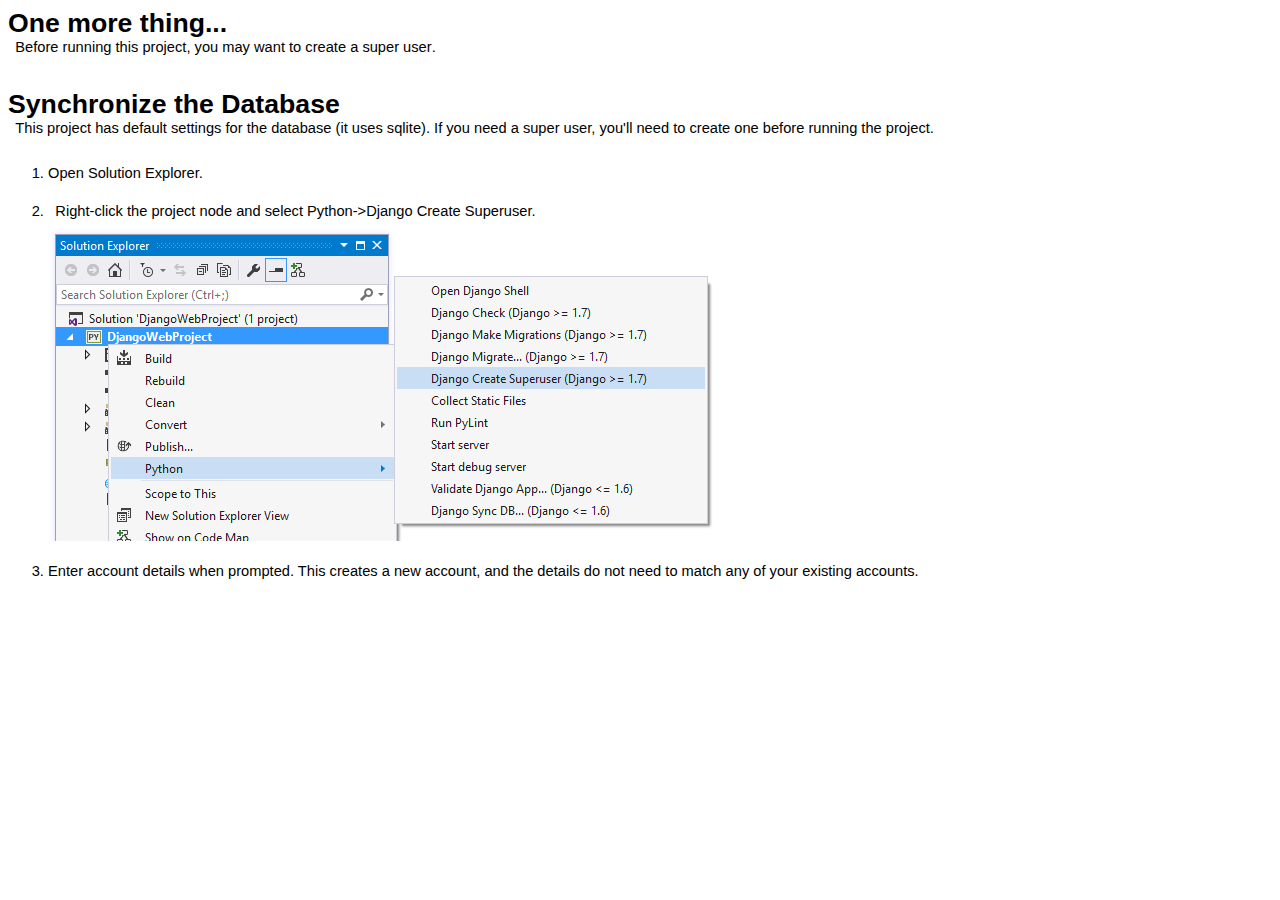
<file: readme.html>
<html xmlns="http://www.w3.org/1999/xhtml" lang="en">
<head>
    <meta charset="utf-8" />
    <title>Django Web App Configuration</title>
    <style type="text/css">body { font-family: 'Segoe UI', Arial, Helvetica, sans-serif; font-weight: 200; font-size: 11pt; } p, h1, h2 { margin: 0; padding: 0; } h1 { font-size: 20pt; font-weight: bold; padding-top: 1em; } h1.top { padding-top: 0em; } h2 { font-size: 16pt; font-weight: 300; padding-top: 0.5em; padding-left: 0em; } p { padding-left: 0.5em; padding-bottom: 0.5em; } p.hint { color: #666666; } code { font-family: Consolas, 'Lucida Console', monospace; } ol { margin-top: 0; padding-top: 0; } ol > li { padding-top: 1.5em; } li > img { vertical-align: middle; }</style>
</head>
<body>
    <h1 class="top">One more thing...</h1>
    <p>
        Before running this project, you may want to <strong>create a super user</strong>.
    </p>


    <h1>Synchronize the Database</h1>
    <p>
        This project has default settings for the database (it uses sqlite).
        If you need a super user, you'll need to create one before running the project.
    </p>

    <ol>
        <li>Open Solution Explorer.</li>
        <li>
            <p>Right-click the project node and select Python-&gt;Django Create Superuser.</p>
            <img src="[data-uri]" />
        </li>
        <li>
            Enter account details when prompted. This creates a new account, and
            the details do not need to match any of your existing accounts.
        </li>
    </ol>
</body>
</html>
</file>
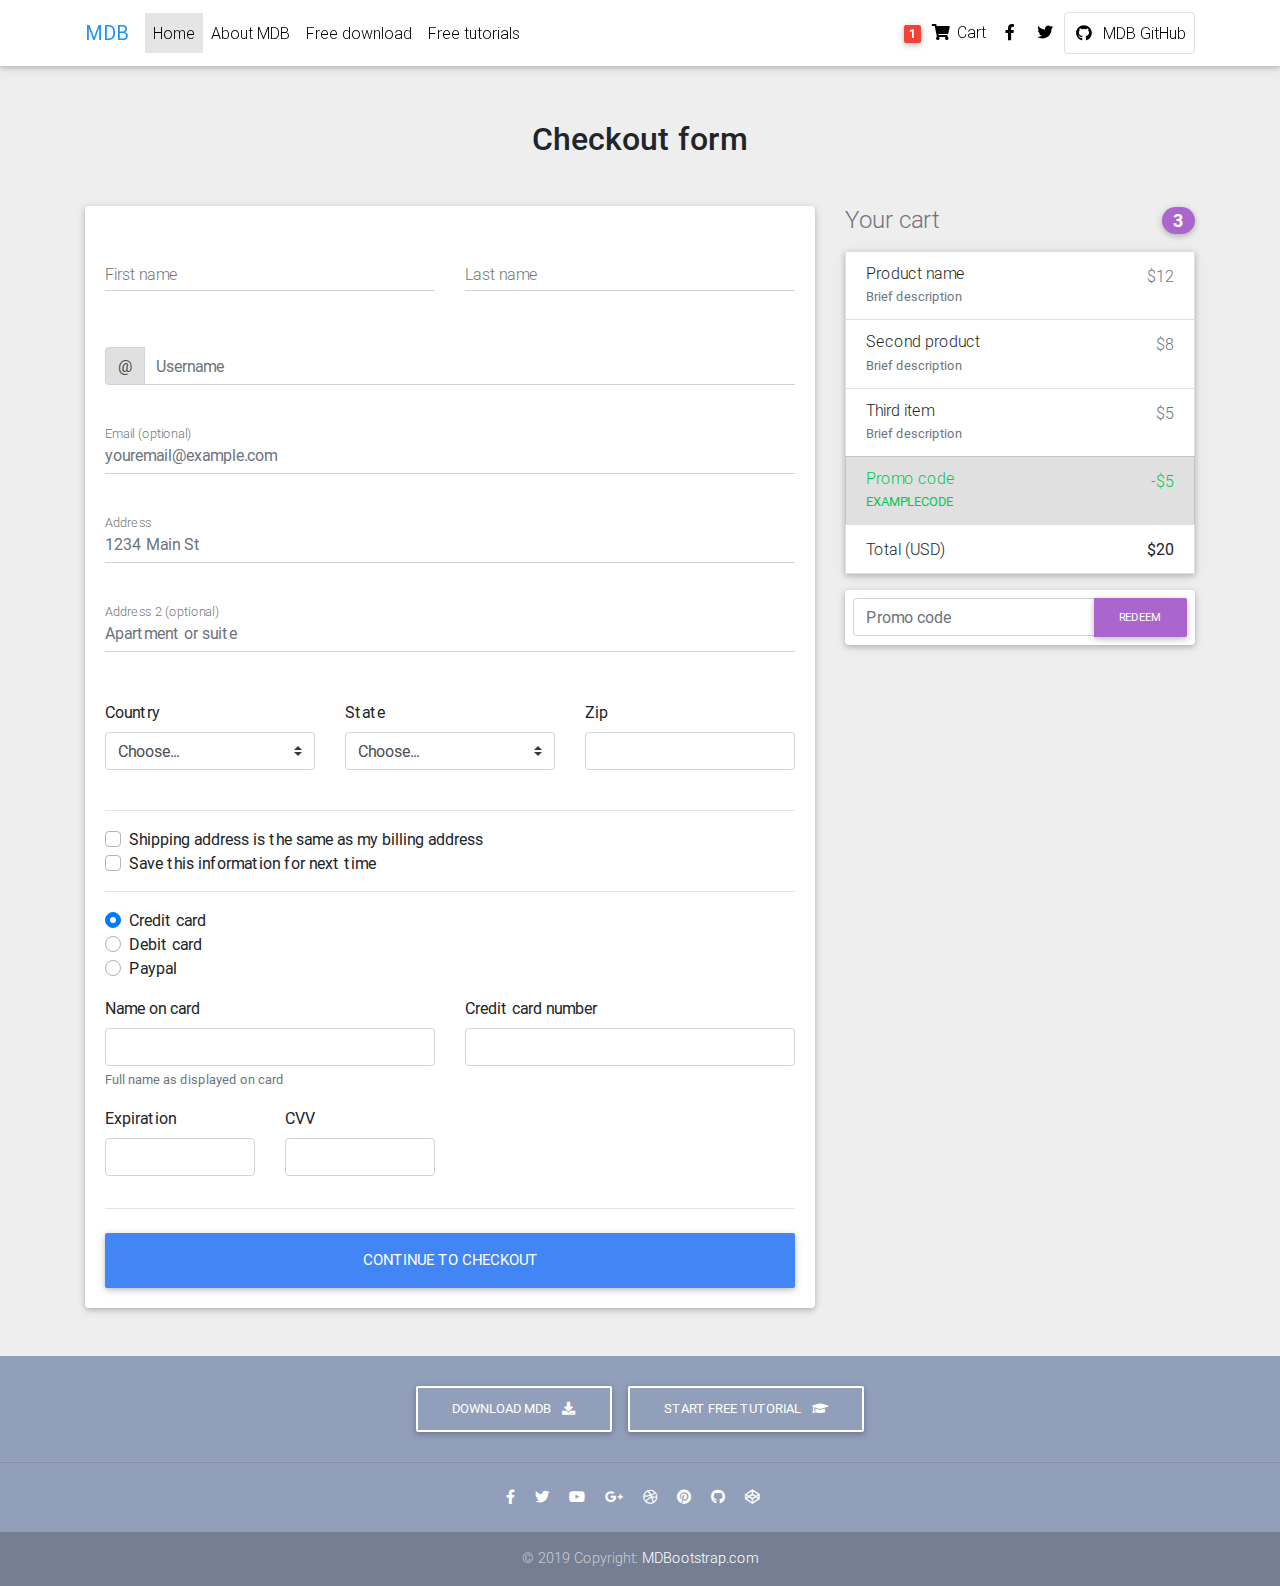
<file: static/app/checkout-page.html>
<!DOCTYPE html>
<html lang="en">

<head>
  <meta charset="utf-8">
  <meta name="viewport" content="width=device-width, initial-scale=1, shrink-to-fit=no">
  <meta http-equiv="x-ua-compatible" content="ie=edge">
  <title>Material Design Bootstrap</title>
  <!-- Font Awesome -->
  <link rel="stylesheet" href="https://use.fontawesome.com/releases/v5.11.2/css/all.css">
  <!-- Bootstrap core CSS -->
  <link href="css/bootstrap.min.css" rel="stylesheet">
  <!-- Material Design Bootstrap -->
  <link href="css/mdb.min.css" rel="stylesheet">
  <!-- Your custom styles (optional) -->
  <link href="css/style.min.css" rel="stylesheet">
</head>

<body class="grey lighten-3">

  <!-- Navbar -->
  <nav class="navbar fixed-top navbar-expand-lg navbar-light white scrolling-navbar">
    <div class="container">

      <!-- Brand -->
      <a class="navbar-brand waves-effect" href="https://mdbootstrap.com/docs/jquery/" target="_blank">
        <strong class="blue-text">MDB</strong>
      </a>

      <!-- Collapse -->
      <button class="navbar-toggler" type="button" data-toggle="collapse" data-target="#navbarSupportedContent" aria-controls="navbarSupportedContent"
        aria-expanded="false" aria-label="Toggle navigation">
        <span class="navbar-toggler-icon"></span>
      </button>

      <!-- Links -->
      <div class="collapse navbar-collapse" id="navbarSupportedContent">

        <!-- Left -->
        <ul class="navbar-nav mr-auto">
          <li class="nav-item active">
            <a class="nav-link waves-effect" href="#">Home
              <span class="sr-only">(current)</span>
            </a>
          </li>
          <li class="nav-item">
            <a class="nav-link waves-effect" href="https://mdbootstrap.com/docs/jquery/" target="_blank">About MDB</a>
          </li>
          <li class="nav-item">
            <a class="nav-link waves-effect" href="https://mdbootstrap.com/docs/jquery/getting-started/download/" target="_blank">Free download</a>
          </li>
          <li class="nav-item">
            <a class="nav-link waves-effect" href="https://mdbootstrap.com/education/bootstrap/" target="_blank">Free tutorials</a>
          </li>
        </ul>

        <!-- Right -->
        <ul class="navbar-nav nav-flex-icons">
          <li class="nav-item">
            <a class="nav-link waves-effect">
              <span class="badge red z-depth-1 mr-1"> 1 </span>
              <i class="fas fa-shopping-cart"></i>
              <span class="clearfix d-none d-sm-inline-block"> Cart </span>
            </a>
          </li>
          <li class="nav-item">
            <a href="https://www.facebook.com/mdbootstrap" class="nav-link waves-effect" target="_blank">
              <i class="fab fa-facebook-f"></i>
            </a>
          </li>
          <li class="nav-item">
            <a href="https://twitter.com/MDBootstrap" class="nav-link waves-effect" target="_blank">
              <i class="fab fa-twitter"></i>
            </a>
          </li>
          <li class="nav-item">
            <a href="https://github.com/mdbootstrap/bootstrap-material-design" class="nav-link border border-light rounded waves-effect"
              target="_blank">
              <i class="fab fa-github mr-2"></i>MDB GitHub
            </a>
          </li>
        </ul>

      </div>

    </div>
  </nav>
  <!-- Navbar -->

  <!--Main layout-->
  <main class="mt-5 pt-4">
    <div class="container wow fadeIn">

      <!-- Heading -->
      <h2 class="my-5 h2 text-center">Checkout form</h2>

      <!--Grid row-->
      <div class="row">

        <!--Grid column-->
        <div class="col-md-8 mb-4">

          <!--Card-->
          <div class="card">

            <!--Card content-->
            <form class="card-body">

              <!--Grid row-->
              <div class="row">

                <!--Grid column-->
                <div class="col-md-6 mb-2">

                  <!--firstName-->
                  <div class="md-form ">
                    <input type="text" id="firstName" class="form-control">
                    <label for="firstName" class="">First name</label>
                  </div>

                </div>
                <!--Grid column-->

                <!--Grid column-->
                <div class="col-md-6 mb-2">

                  <!--lastName-->
                  <div class="md-form">
                    <input type="text" id="lastName" class="form-control">
                    <label for="lastName" class="">Last name</label>
                  </div>

                </div>
                <!--Grid column-->

              </div>
              <!--Grid row-->

              <!--Username-->
              <div class="md-form input-group pl-0 mb-5">
                <div class="input-group-prepend">
                  <span class="input-group-text" id="basic-addon1">@</span>
                </div>
                <input type="text" class="form-control py-0" placeholder="Username" aria-describedby="basic-addon1">
              </div>

              <!--email-->
              <div class="md-form mb-5">
                <input type="text" id="email" class="form-control" placeholder="youremail@example.com">
                <label for="email" class="">Email (optional)</label>
              </div>

              <!--address-->
              <div class="md-form mb-5">
                <input type="text" id="address" class="form-control" placeholder="1234 Main St">
                <label for="address" class="">Address</label>
              </div>

              <!--address-2-->
              <div class="md-form mb-5">
                <input type="text" id="address-2" class="form-control" placeholder="Apartment or suite">
                <label for="address-2" class="">Address 2 (optional)</label>
              </div>

              <!--Grid row-->
              <div class="row">

                <!--Grid column-->
                <div class="col-lg-4 col-md-12 mb-4">

                  <label for="country">Country</label>
                  <select class="custom-select d-block w-100" id="country" required>
                    <option value="">Choose...</option>
                    <option>United States</option>
                  </select>
                  <div class="invalid-feedback">
                    Please select a valid country.
                  </div>

                </div>
                <!--Grid column-->

                <!--Grid column-->
                <div class="col-lg-4 col-md-6 mb-4">

                  <label for="state">State</label>
                  <select class="custom-select d-block w-100" id="state" required>
                    <option value="">Choose...</option>
                    <option>California</option>
                  </select>
                  <div class="invalid-feedback">
                    Please provide a valid state.
                  </div>

                </div>
                <!--Grid column-->

                <!--Grid column-->
                <div class="col-lg-4 col-md-6 mb-4">

                  <label for="zip">Zip</label>
                  <input type="text" class="form-control" id="zip" placeholder="" required>
                  <div class="invalid-feedback">
                    Zip code required.
                  </div>

                </div>
                <!--Grid column-->

              </div>
              <!--Grid row-->

              <hr>

              <div class="custom-control custom-checkbox">
                <input type="checkbox" class="custom-control-input" id="same-address">
                <label class="custom-control-label" for="same-address">Shipping address is the same as my billing address</label>
              </div>
              <div class="custom-control custom-checkbox">
                <input type="checkbox" class="custom-control-input" id="save-info">
                <label class="custom-control-label" for="save-info">Save this information for next time</label>
              </div>

              <hr>

              <div class="d-block my-3">
                <div class="custom-control custom-radio">
                  <input id="credit" name="paymentMethod" type="radio" class="custom-control-input" checked required>
                  <label class="custom-control-label" for="credit">Credit card</label>
                </div>
                <div class="custom-control custom-radio">
                  <input id="debit" name="paymentMethod" type="radio" class="custom-control-input" required>
                  <label class="custom-control-label" for="debit">Debit card</label>
                </div>
                <div class="custom-control custom-radio">
                  <input id="paypal" name="paymentMethod" type="radio" class="custom-control-input" required>
                  <label class="custom-control-label" for="paypal">Paypal</label>
                </div>
              </div>
              <div class="row">
                <div class="col-md-6 mb-3">
                  <label for="cc-name">Name on card</label>
                  <input type="text" class="form-control" id="cc-name" placeholder="" required>
                  <small class="text-muted">Full name as displayed on card</small>
                  <div class="invalid-feedback">
                    Name on card is required
                  </div>
                </div>
                <div class="col-md-6 mb-3">
                  <label for="cc-number">Credit card number</label>
                  <input type="text" class="form-control" id="cc-number" placeholder="" required>
                  <div class="invalid-feedback">
                    Credit card number is required
                  </div>
                </div>
              </div>
              <div class="row">
                <div class="col-md-3 mb-3">
                  <label for="cc-expiration">Expiration</label>
                  <input type="text" class="form-control" id="cc-expiration" placeholder="" required>
                  <div class="invalid-feedback">
                    Expiration date required
                  </div>
                </div>
                <div class="col-md-3 mb-3">
                  <label for="cc-expiration">CVV</label>
                  <input type="text" class="form-control" id="cc-cvv" placeholder="" required>
                  <div class="invalid-feedback">
                    Security code required
                  </div>
                </div>
              </div>
              <hr class="mb-4">
              <button class="btn btn-primary btn-lg btn-block" type="submit">Continue to checkout</button>

            </form>

          </div>
          <!--/.Card-->

        </div>
        <!--Grid column-->

        <!--Grid column-->
        <div class="col-md-4 mb-4">

          <!-- Heading -->
          <h4 class="d-flex justify-content-between align-items-center mb-3">
            <span class="text-muted">Your cart</span>
            <span class="badge badge-secondary badge-pill">3</span>
          </h4>

          <!-- Cart -->
          <ul class="list-group mb-3 z-depth-1">
            <li class="list-group-item d-flex justify-content-between lh-condensed">
              <div>
                <h6 class="my-0">Product name</h6>
                <small class="text-muted">Brief description</small>
              </div>
              <span class="text-muted">$12</span>
            </li>
            <li class="list-group-item d-flex justify-content-between lh-condensed">
              <div>
                <h6 class="my-0">Second product</h6>
                <small class="text-muted">Brief description</small>
              </div>
              <span class="text-muted">$8</span>
            </li>
            <li class="list-group-item d-flex justify-content-between lh-condensed">
              <div>
                <h6 class="my-0">Third item</h6>
                <small class="text-muted">Brief description</small>
              </div>
              <span class="text-muted">$5</span>
            </li>
            <li class="list-group-item d-flex justify-content-between bg-light">
              <div class="text-success">
                <h6 class="my-0">Promo code</h6>
                <small>EXAMPLECODE</small>
              </div>
              <span class="text-success">-$5</span>
            </li>
            <li class="list-group-item d-flex justify-content-between">
              <span>Total (USD)</span>
              <strong>$20</strong>
            </li>
          </ul>
          <!-- Cart -->

          <!-- Promo code -->
          <form class="card p-2">
            <div class="input-group">
              <input type="text" class="form-control" placeholder="Promo code" aria-label="Recipient's username" aria-describedby="basic-addon2">
              <div class="input-group-append">
                <button class="btn btn-secondary btn-md waves-effect m-0" type="button">Redeem</button>
              </div>
            </div>
          </form>
          <!-- Promo code -->

        </div>
        <!--Grid column-->

      </div>
      <!--Grid row-->

    </div>
  </main>
  <!--Main layout-->

  <!--Footer-->
  <footer class="page-footer text-center font-small mt-4 wow fadeIn">

    <!--Call to action-->
    <div class="pt-4">
      <a class="btn btn-outline-white" href="https://mdbootstrap.com/docs/jquery/getting-started/download/" target="_blank" role="button">Download MDB
        <i class="fas fa-download ml-2"></i>
      </a>
      <a class="btn btn-outline-white" href="https://mdbootstrap.com/education/bootstrap/" target="_blank" role="button">Start free tutorial
        <i class="fas fa-graduation-cap ml-2"></i>
      </a>
    </div>
    <!--/.Call to action-->

    <hr class="my-4">

    <!-- Social icons -->
    <div class="pb-4">
      <a href="https://www.facebook.com/mdbootstrap" target="_blank">
        <i class="fab fa-facebook-f mr-3"></i>
      </a>

      <a href="https://twitter.com/MDBootstrap" target="_blank">
        <i class="fab fa-twitter mr-3"></i>
      </a>

      <a href="https://www.youtube.com/watch?v=7MUISDJ5ZZ4" target="_blank">
        <i class="fab fa-youtube mr-3"></i>
      </a>

      <a href="https://plus.google.com/u/0/b/107863090883699620484" target="_blank">
        <i class="fab fa-google-plus-g mr-3"></i>
      </a>

      <a href="https://dribbble.com/mdbootstrap" target="_blank">
        <i class="fab fa-dribbble mr-3"></i>
      </a>

      <a href="https://pinterest.com/mdbootstrap" target="_blank">
        <i class="fab fa-pinterest mr-3"></i>
      </a>

      <a href="https://github.com/mdbootstrap/bootstrap-material-design" target="_blank">
        <i class="fab fa-github mr-3"></i>
      </a>

      <a href="http://codepen.io/mdbootstrap/" target="_blank">
        <i class="fab fa-codepen mr-3"></i>
      </a>
    </div>
    <!-- Social icons -->

    <!--Copyright-->
    <div class="footer-copyright py-3">
      © 2019 Copyright:
      <a href="https://mdbootstrap.com/education/bootstrap/" target="_blank"> MDBootstrap.com </a>
    </div>
    <!--/.Copyright-->

  </footer>
  <!--/.Footer-->

  <!-- SCRIPTS -->
  <!-- JQuery -->
  <script type="text/javascript" src="js/jquery-3.4.1.min.js"></script>
  <!-- Bootstrap tooltips -->
  <script type="text/javascript" src="js/popper.min.js"></script>
  <!-- Bootstrap core JavaScript -->
  <script type="text/javascript" src="js/bootstrap.min.js"></script>
  <!-- MDB core JavaScript -->
  <script type="text/javascript" src="js/mdb.min.js"></script>
  <!-- Initializations -->
  <script type="text/javascript">
    // Animations initialization
    new WOW().init();
  </script>
</body>

</html>
</file>
<file: static/app/css/style.min.css>
.view,body,html{height:100%}.carousel{height:50%}.carousel .carousel-inner,.carousel .carousel-inner .active,.carousel .carousel-inner .carousel-item{height:100%}@media (max-width:776px){.carousel{height:100%}}.page-footer{background-color:#929FBA}
</file>
